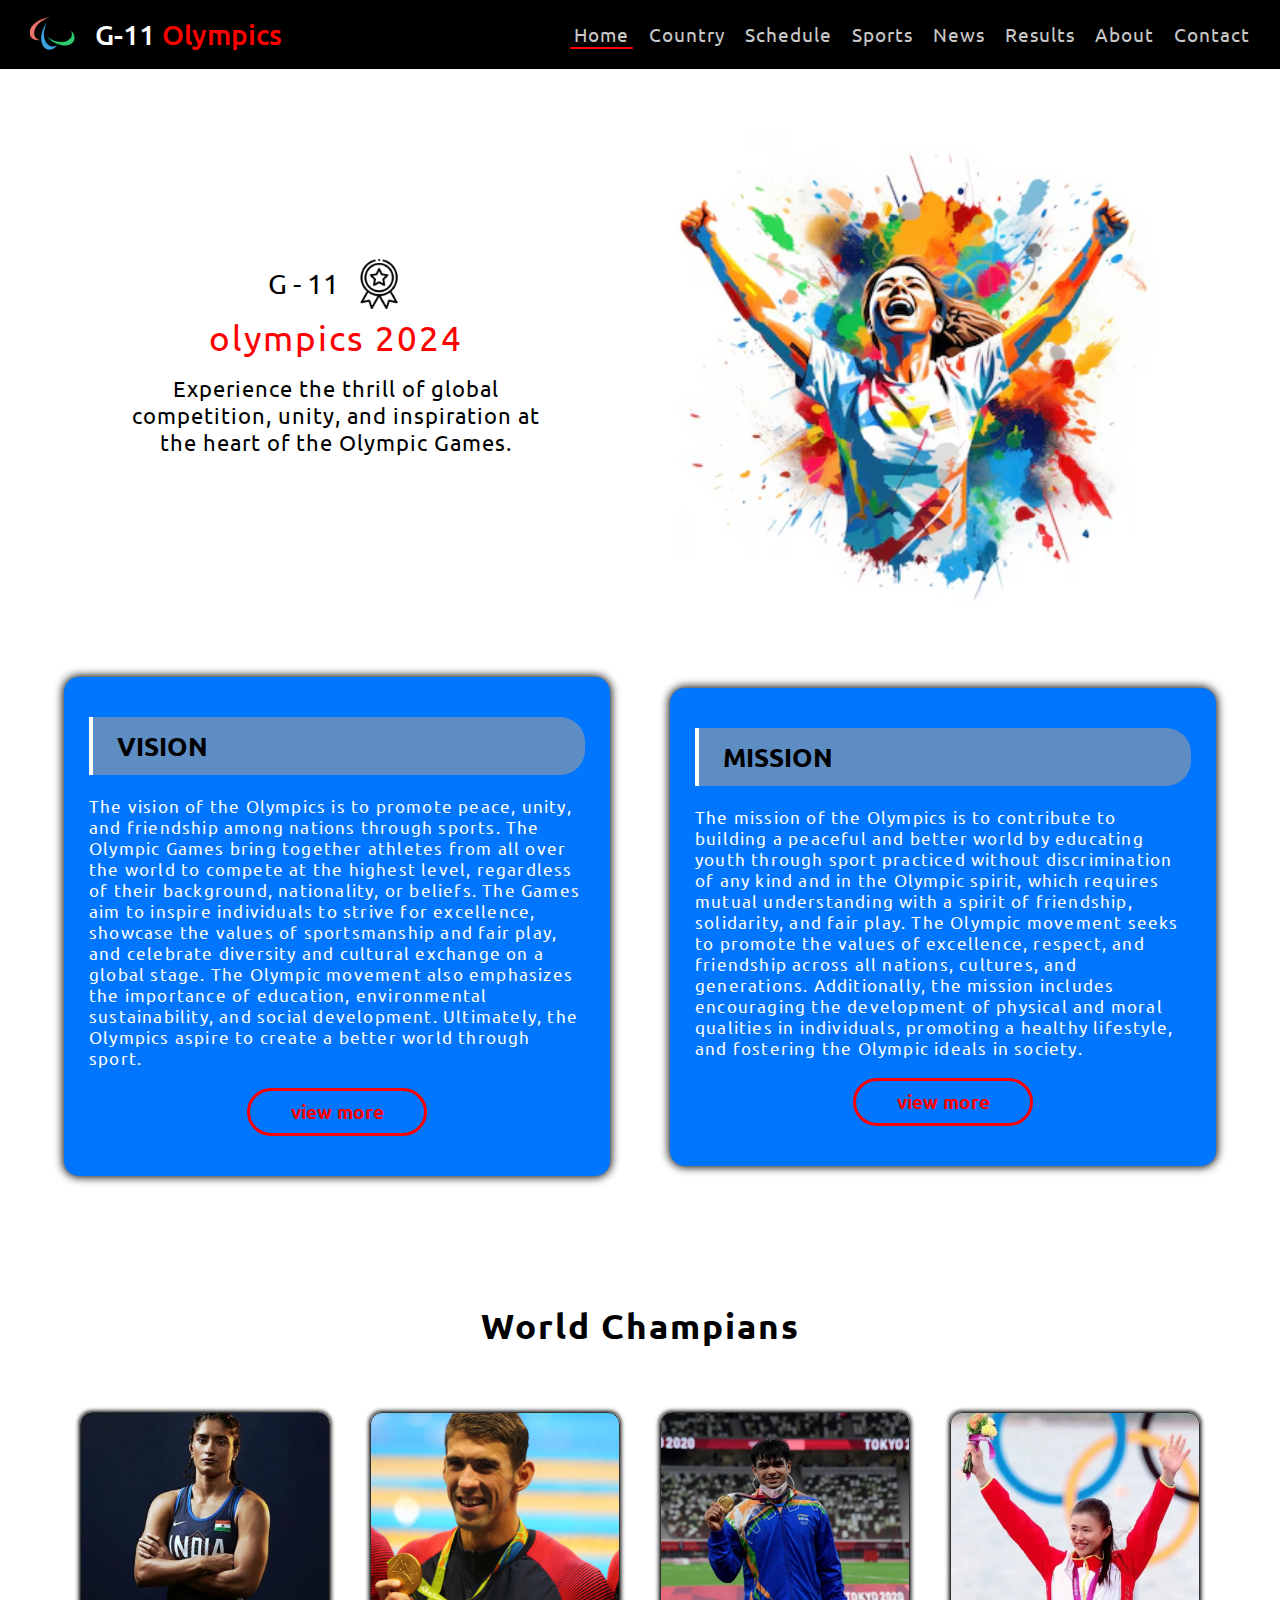
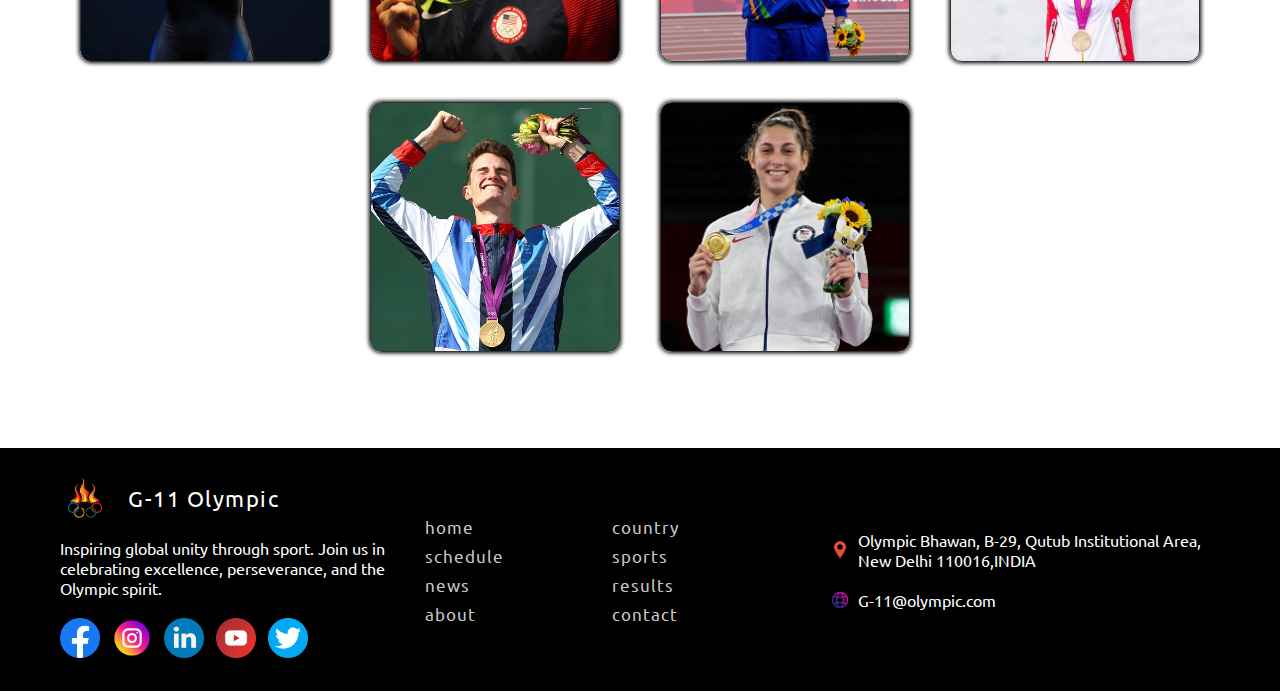
<file: index.html>
<!DOCTYPE html>
<html lang="en">

<head>
    <meta charset="UTF-8">
    <meta name="viewport" content="width=device-width, initial-scale=1.0">
    <title>G-11 Olympics</title>
    <link rel="stylesheet" href="styles.css">
</head>

<body>
    <header>
        <div class="content">
            <nav id="nav">
                <div class="logo">
                    <img src="/images/logo.png" alt="logo">
                    <span>G-11 <label for="" style="color: red;">Olympics</label></span>
                </div>
                <div class="menu" id="menu">
                    <div class="menu-btn">
                        <img src="/images/menu.svg" alt="menu" id="open" onclick="showMenu()">
                        <img src="/images/close.svg" alt="close" id="close" onclick="showMenu()">
                    </div>
                    <div class="menu-list">
                        <span class="list-item"><a href="/index.html" class="active">home</a></span>
                        <span class="list-item"><a href="/country.html">country</a></span>
                        <span class="list-item"><a href="/schedule.html">schedule</a></span>
                        <span class="list-item"><a href="/comming.html">sports</a></span>
                        <span class="list-item"><a href="/comming.html">news</a></span>
                        <span class="list-item"><a href="/comming.html">results</a></span>
                        <span class="list-item"><a href="/comming.html">about</a></span>
                        <span class="list-item"><a href="/comming.html">contact</a></span>
                    </div>
                </div>
            </nav>
            <div class="container">
                <div class="left">
                    <div class="title">
                        <span>G - 11</span>
                        <img src="/images/medal.png" alt="logo">
                    </div>
                    <span id="event">olympics 2024</span>
                    <span id="event-details">Experience the thrill of global competition, unity, and inspiration at the heart of the Olympic Games.</span>
                </div>
                <div class="right">
                    <div class="bg-img" style="background-image: url(/images/header_girl.png);"></div>
                </div>
            </div>
        </div>
    </header>
    <section id="hps-1">
        <div class="card">
            <h3>vision</h3>
            <p>The vision of the Olympics is to promote peace, unity, and friendship among nations through sports. The Olympic Games bring together athletes from all over the world to compete at the highest level, regardless of their background, nationality,
                or beliefs. The Games aim to inspire individuals to strive for excellence, showcase the values of sportsmanship and fair play, and celebrate diversity and cultural exchange on a global stage. The Olympic movement also emphasizes the importance
                of education, environmental sustainability, and social development. Ultimately, the Olympics aspire to create a better world through sport.
            </p>
            <span class="card-btn"><a href="#">view more</a></span>
        </div>
        <div class="card">
            <h3>mission</h3>
            <p>The mission of the Olympics is to contribute to building a peaceful and better world by educating youth through sport practiced without discrimination of any kind and in the Olympic spirit, which requires mutual understanding with a spirit
                of friendship, solidarity, and fair play. The Olympic movement seeks to promote the values of excellence, respect, and friendship across all nations, cultures, and generations. Additionally, the mission includes encouraging the development
                of physical and moral qualities in individuals, promoting a healthy lifestyle, and fostering the Olympic ideals in society.</p>
            <span class="card-btn"><a href="#">view more</a></span>
        </div>
    </section>
    <section id="hps-2">
        <div class="s-title">World Champians</div>
        <div class="player-cc">
            <div class="pp-card" style="background-image: url(/images/img1.jpg);"></div>
            <div class="pp-card" style="background-image: url(/images/img2.jpg);"></div>
            <div class="pp-card" style="background-image: url(/images/img3.avif);"></div>
            <div class="pp-card" style="background-image: url(/images/img4.jpg);"></div>
            <div class="pp-card" style="background-image: url(/images/img5.jpg);"></div>
            <div class="pp-card" style="background-image: url(/images/img6.jpg);"></div>
        </div>
    </section>
    <footer>
        <div class="f-details">
            <div class="logo">
                <img src="/images/Bg-Logo-heading2.png" alt="logo">
                <span>G-11 Olympic</span>
            </div>
            <p>Inspiring global unity through sport. Join us in celebrating excellence, perseverance, and the Olympic spirit.</p>
            <div class="socal">
                <a href="#"><img src="/images/facebook.png" alt="facebook"></a>
                <a href="#"><img src="/images/instagram.png" alt="insta"></a>
                <a href="#"><img src="/images/linkedin.png" alt="linkdin"></a>
                <a href="#"><img src="/images/youtube.png" alt="youtube"></a>
                <a href="#"><img src="/images/twitter.png" alt="twitter"></a>
            </div>
        </div>
        <div class="quick-links">
            <div class="menu-list">
                <span class="list-item"><a href="#">home</a></span>
                <span class="list-item"><a href="#">country</a></span>
                <span class="list-item"><a href="#">schedule</a></span>
                <span class="list-item"><a href="#">sports</a></span>
                <span class="list-item"><a href="#">news</a></span>
                <span class="list-item"><a href="#">results</a></span>
                <span class="list-item"><a href="#">about</a></span>
                <span class="list-item"><a href="#">contact</a></span>
            </div>
        </div>
        <div class="contact">
            <div class="addres">
                <img src="/images/location-pin.png" alt="...">
                <span>Olympic Bhawan, B-29, Qutub Institutional Area, New Delhi 110016,INDIA</span>
            </div>
            <div class="email">
                <img src="/images/web.png" alt="...">
                <span>G-11@olympic.com</span>
            </div>
        </div>
    </footer>
    <script src="script.js"></script>
</body>

</html>
</file>
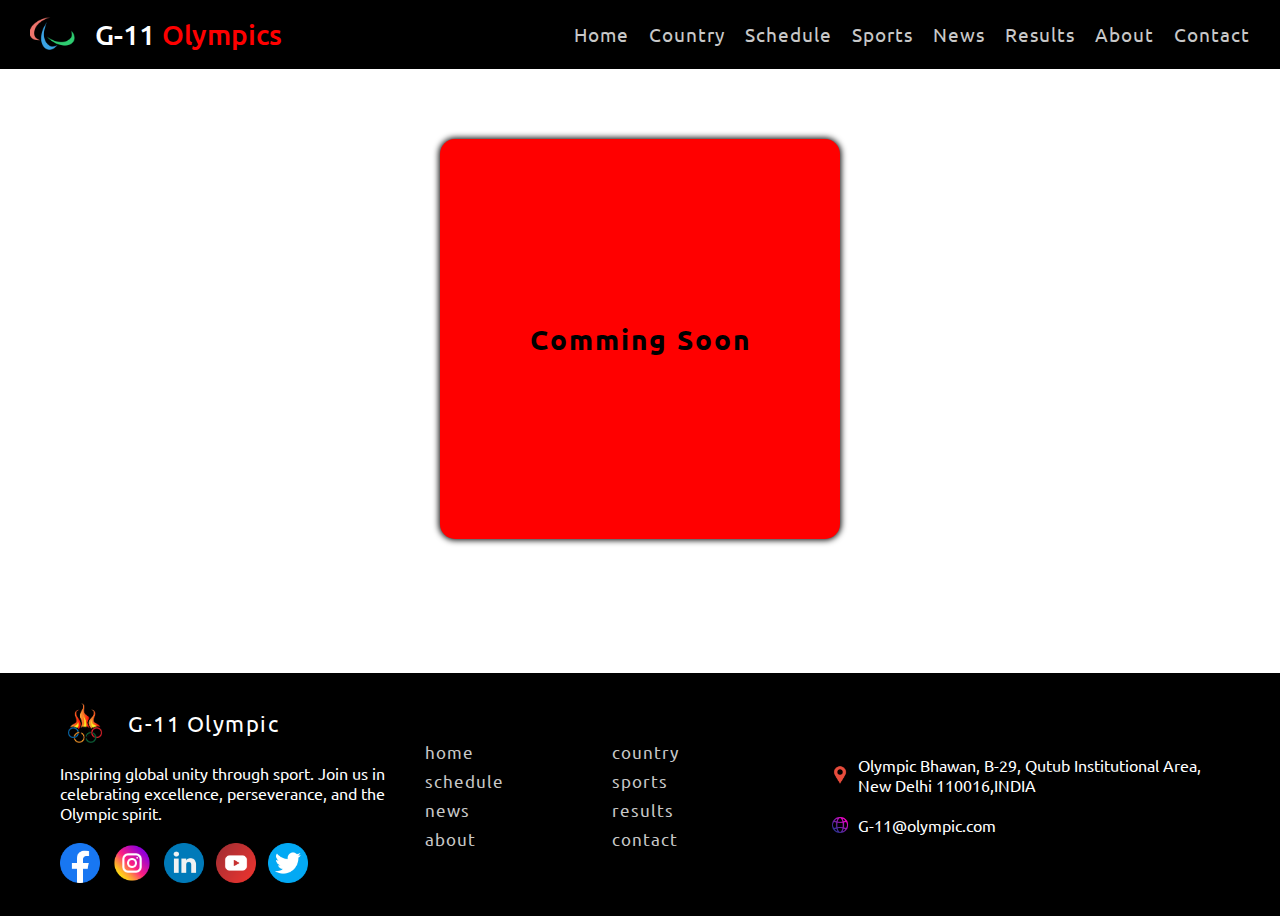
<file: comming.html>
<!DOCTYPE html>
<html lang="en">

<head>
    <meta charset="UTF-8">
    <meta name="viewport" content="width=device-width, initial-scale=1.0">
    <title>Schedule</title>
    <link rel="stylesheet" href="styles.css">
</head>

<body>
    <nav id="nav">
        <div class="logo">
            <img src="/images/logo.png" alt="logo">
            <span>G-11 <label for="" style="color: red;">Olympics</label></span>
        </div>
        <div class="menu" id="menu">
            <div class="menu-btn">
                <img src="/images/menu.svg" alt="menu" id="open" onclick="showMenu()">
                <img src="/images/close.svg" alt="close" id="close" onclick="showMenu()">
            </div>
            <div class="menu-list">
                <span class="list-item"><a href="/index.html">home</a></span>
                <span class="list-item"><a href="/country.html">country</a></span>
                <span class="list-item"><a href="/schedule.html">schedule</a></span>
                <span class="list-item"><a href="/comming.html">sports</a></span>
                <span class="list-item"><a href="/comming.html">news</a></span>
                <span class="list-item"><a href="/comming.html">results</a></span>
                <span class="list-item"><a href="/comming.html">about</a></span>
                <span class="list-item"><a href="/comming.html">contact</a></span>
            </div>
        </div>
    </nav>

    <div style="min-height: 60vh; display: flex; align-items: center; justify-content: center;">
        <div style="width: 400px; height: 400px; display: flex; align-items: center; justify-content: center;
        background-color: red; color: black; font-size: 28px; font-weight: bold;
        letter-spacing: 2px; text-wrap: balance; box-shadow: 0 0 6px 1px black; border-radius: 15px;">Comming Soon</div>
    </div>

    <footer>
        <div class="f-details">
            <div class="logo">
                <img src="/images/Bg-Logo-heading2.png" alt="logo">
                <span>G-11 Olympic</span>
            </div>
            <p>Inspiring global unity through sport. Join us in celebrating excellence, perseverance, and the Olympic spirit.</p>
            <div class="socal">
                <a href="#"><img src="/images/facebook.png" alt="facebook"></a>
                <a href="#"><img src="/images/instagram.png" alt="insta"></a>
                <a href="#"><img src="/images/linkedin.png" alt="linkdin"></a>
                <a href="#"><img src="/images/youtube.png" alt="youtube"></a>
                <a href="#"><img src="/images/twitter.png" alt="twitter"></a>
            </div>
        </div>
        <div class="quick-links">
            <div class="menu-list">
                <span class="list-item"><a href="#">home</a></span>
                <span class="list-item"><a href="#">country</a></span>
                <span class="list-item"><a href="#">schedule</a></span>
                <span class="list-item"><a href="#">sports</a></span>
                <span class="list-item"><a href="#">news</a></span>
                <span class="list-item"><a href="#">results</a></span>
                <span class="list-item"><a href="#">about</a></span>
                <span class="list-item"><a href="#">contact</a></span>
            </div>
        </div>
        <div class="contact">
            <div class="addres">
                <img src="/images/location-pin.png" alt="...">
                <span>Olympic Bhawan, B-29, Qutub Institutional Area, New Delhi 110016,INDIA</span>
            </div>
            <div class="email">
                <img src="/images/web.png" alt="...">
                <span>G-11@olympic.com</span>
            </div>
        </div>
    </footer>
    <script src="script.js"></script>
</body>

</html>
</file>
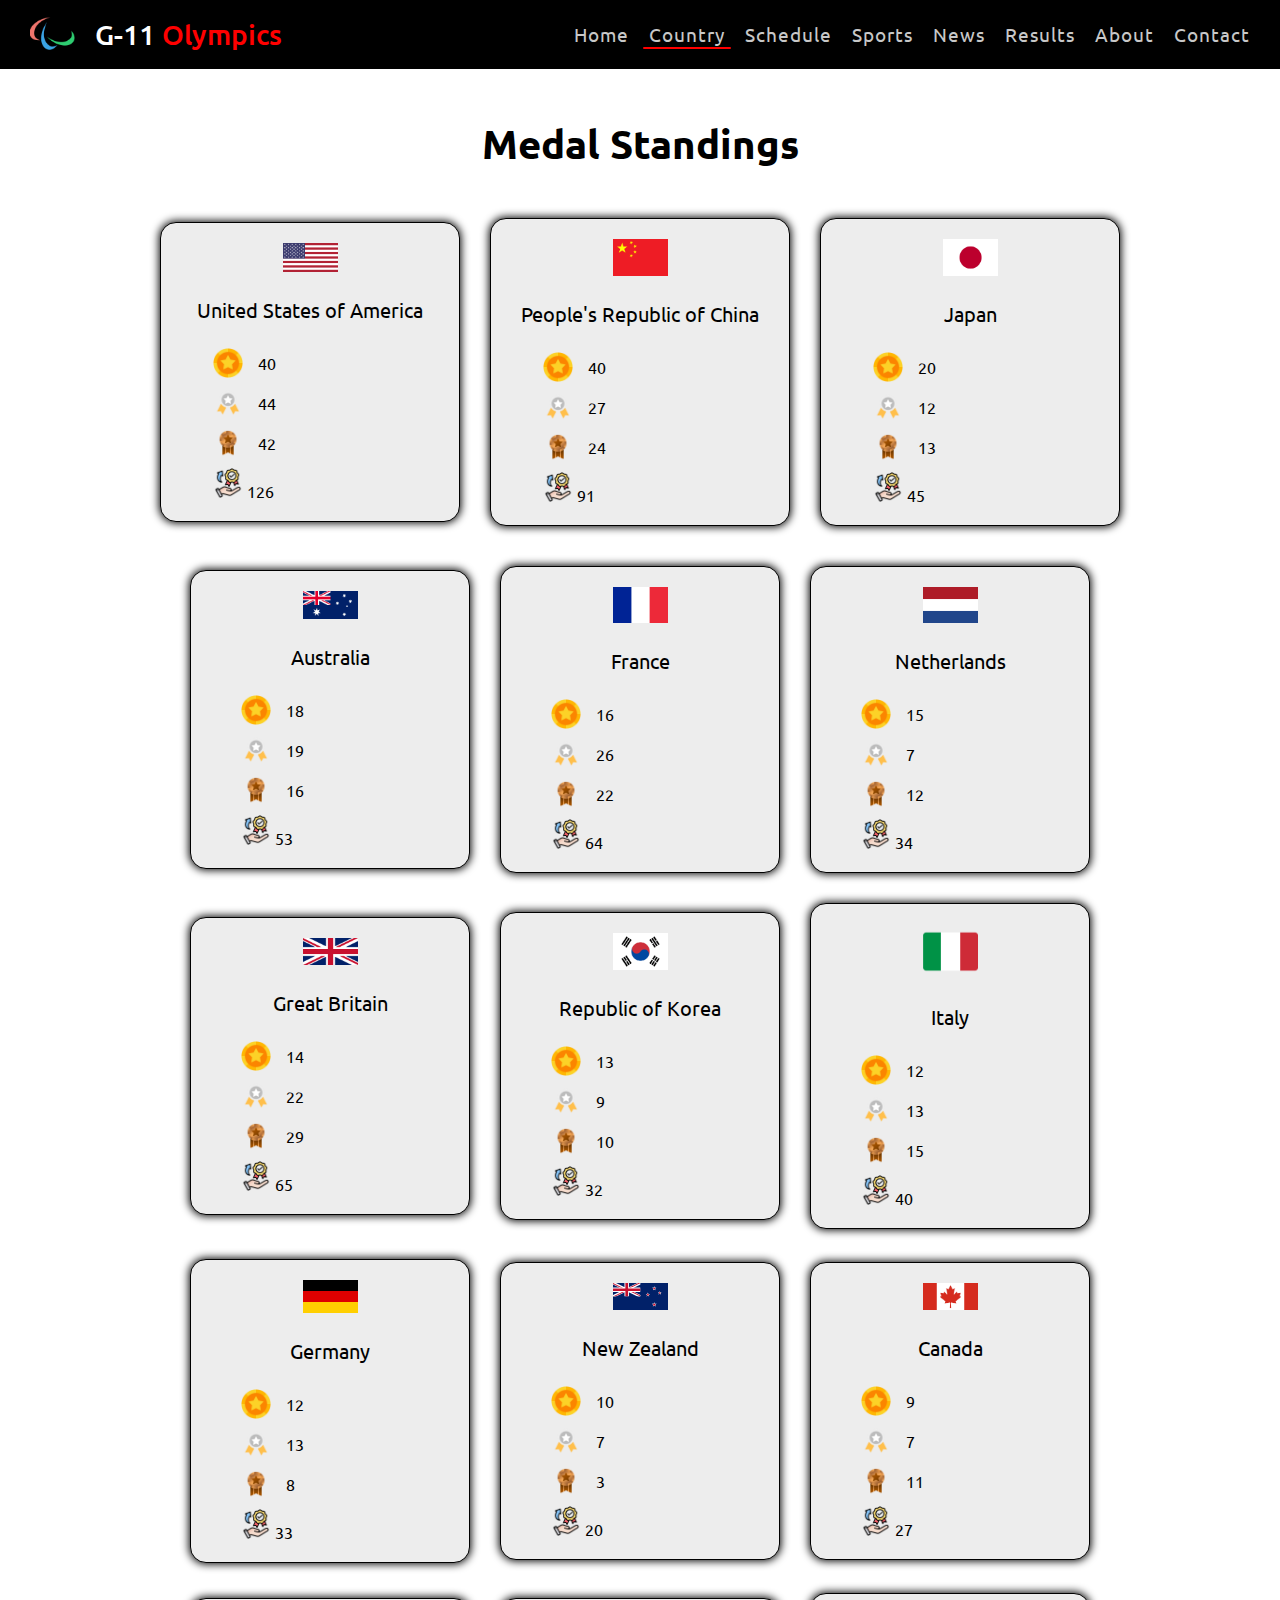
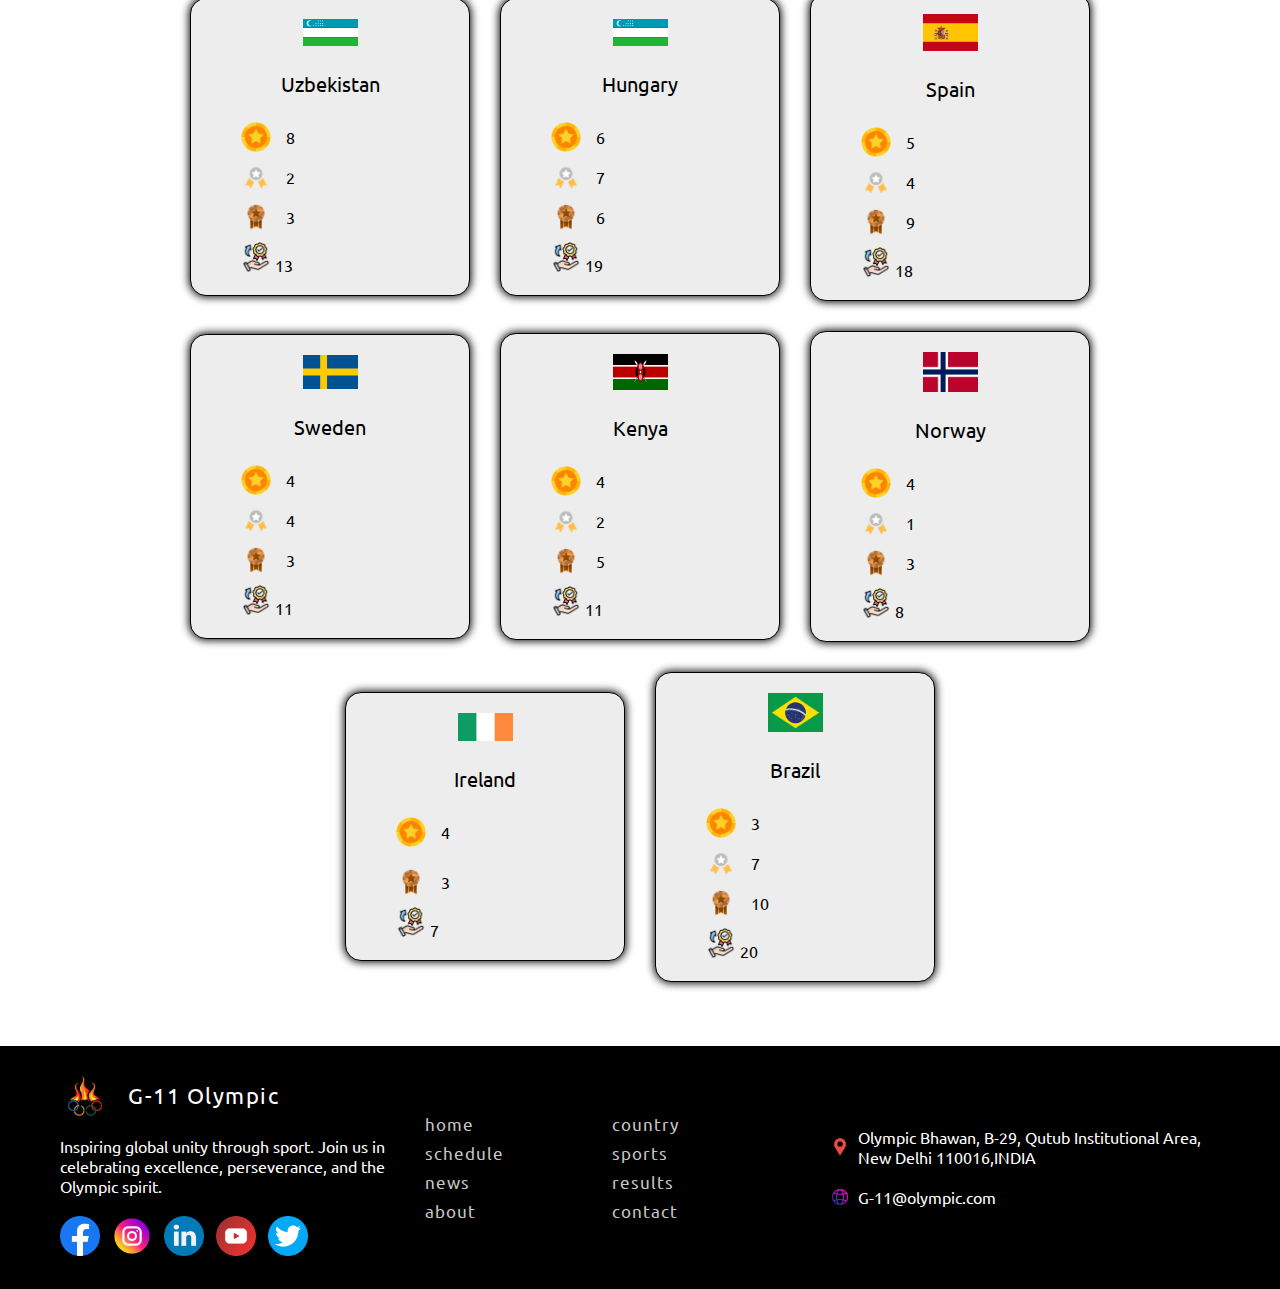
<file: country.html>
<!DOCTYPE html>
<html lang="en">

<head>
    <meta charset="UTF-8">
    <meta name="viewport" content="width=device-width, initial-scale=1.0">
    <title>Country Participating</title>
    <link rel="stylesheet" href="styles.css">
</head>

<body>
    <nav id="nav">
        <div class="logo">
            <img src="/images/logo.png" alt="logo">
            <span>G-11 <label for="" style="color: red;">Olympics</label></span>
        </div>
        <div class="menu" id="menu">
            <div class="menu-btn">
                <img src="/images/menu.svg" alt="menu" id="open" onclick="showMenu()">
                <img src="/images/close.svg" alt="close" id="close" onclick="showMenu()">
            </div>
            <div class="menu-list">
                <span class="list-item"><a href="/index.html">home</a></span>
                <span class="list-item"><a href="/country.html" class="active">country</a></span>
                <span class="list-item"><a href="/schedule.html">schedule</a></span>
                <span class="list-item"><a href="/comming.html">sports</a></span>
                <span class="list-item"><a href="/comming.html">news</a></span>
                <span class="list-item"><a href="/comming.html">results</a></span>
                <span class="list-item"><a href="/comming.html">about</a></span>
                <span class="list-item"><a href="/comming.html">contact</a></span>
            </div>
        </div>
    </nav>

    <div class="page-title">Medal Standings</div>

    <div class="country-container">
        <div class="top-3">
            <div class="country-card">
                <img src="/flags/1.png" alt="1">
                <span class="name">United States of America</span>
                <div class="medals">
                    <div class="gold">
                        <img src="/images/goldmdal.png" alt="gold">
                        <span>40</span>
                    </div>
                    <div class="silver">
                        <img src="/images/silvermedal.png" alt="silver">
                        <span>44</span>
                    </div>
                    <div class="bronze">
                        <img src="/images/bronze-medal.png" alt="bronze">
                        <span>42</span>
                    </div>
                    <div class="total">
                        <img src="/images/totalmedals.png" alt="total">
                        <span>126</span>
                    </div>
                </div>
            </div>
            <div class="country-card">
                <img src="/flags/2.png" alt="2">
                <span class="name">People's Republic of China</span>
                <div class="medals">
                    <div class="gold">
                        <img src="/images/goldmdal.png" alt="gold">
                        <span>40</span>
                    </div>
                    <div class="silver">
                        <img src="/images/silvermedal.png" alt="silver">
                        <span>27</span>
                    </div>
                    <div class="bronze">
                        <img src="/images/bronze-medal.png" alt="bronze">
                        <span>24</span>
                    </div>
                    <div class="total">
                        <img src="/images/totalmedals.png" alt="total">
                        <span>91</span>
                    </div>
                </div>
            </div>

            <div class="country-card">
                <img src="/flags/3.png" alt="3">
                <span class="name">Japan</span>
                <div class="medals">
                    <div class="gold">
                        <img src="/images/goldmdal.png" alt="gold">
                        <span>20</span>
                    </div>
                    <div class="silver">
                        <img src="/images/silvermedal.png" alt="silver">
                        <span>12</span>
                    </div>
                    <div class="bronze">
                        <img src="/images/bronze-medal.png" alt="bronze">
                        <span>13</span>
                    </div>
                    <div class="total">
                        <img src="/images/totalmedals.png" alt="total">
                        <span>45</span>
                    </div>
                </div>
            </div>
        </div>
        <div class="all-other">
            <div class="country-card">
                <img src="/flags/4.png" alt="4">
                <span class="name">Australia</span>
                <div class="medals">
                    <div class="gold">
                        <img src="/images/goldmdal.png" alt="gold">
                        <span>18</span>
                    </div>
                    <div class="silver">
                        <img src="/images/silvermedal.png" alt="silver">
                        <span>19</span>
                    </div>
                    <div class="bronze">
                        <img src="/images/bronze-medal.png" alt="bronze">
                        <span>16</span>
                    </div>
                    <div class="total">
                        <img src="/images/totalmedals.png" alt="total">
                        <span>53</span>
                    </div>
                </div>
            </div>

            <div class="country-card">
                <img src="/flags/5.png" alt="5">
                <span class="name">France</span>
                <div class="medals">
                    <div class="gold">
                        <img src="/images/goldmdal.png" alt="gold">
                        <span>16</span>
                    </div>
                    <div class="silver">
                        <img src="/images/silvermedal.png" alt="silver">
                        <span>26</span>
                    </div>
                    <div class="bronze">
                        <img src="/images/bronze-medal.png" alt="bronze">
                        <span>22</span>
                    </div>
                    <div class="total">
                        <img src="/images/totalmedals.png" alt="total">
                        <span>64</span>
                    </div>
                </div>
            </div>

            <div class="country-card">
                <img src="/flags/6.png" alt="6">
                <span class="name">Netherlands</span>
                <div class="medals">
                    <div class="gold">
                        <img src="/images/goldmdal.png" alt="gold">
                        <span>15</span>
                    </div>
                    <div class="silver">
                        <img src="/images/silvermedal.png" alt="silver">
                        <span>7</span>
                    </div>
                    <div class="bronze">
                        <img src="/images/bronze-medal.png" alt="bronze">
                        <span>12</span>
                    </div>
                    <div class="total">
                        <img src="/images/totalmedals.png" alt="total">
                        <span>34</span>
                    </div>
                </div>
            </div>

            <div class="country-card">
                <img src="/flags/7.png" alt="7">
                <span class="name">Great Britain</span>
                <div class="medals">
                    <div class="gold">
                        <img src="/images/goldmdal.png" alt="gold">
                        <span>14</span>
                    </div>
                    <div class="silver">
                        <img src="/images/silvermedal.png" alt="silver">
                        <span>22</span>
                    </div>
                    <div class="bronze">
                        <img src="/images/bronze-medal.png" alt="bronze">
                        <span>29</span>
                    </div>
                    <div class="total">
                        <img src="/images/totalmedals.png" alt="total">
                        <span>65</span>
                    </div>
                </div>
            </div>

            <div class="country-card">
                <img src="/flags/8.png" alt="8">
                <span class="name">Republic of Korea</span>
                <div class="medals">
                    <div class="gold">
                        <img src="/images/goldmdal.png" alt="gold">
                        <span>13</span>
                    </div>
                    <div class="silver">
                        <img src="/images/silvermedal.png" alt="silver">
                        <span>9</span>
                    </div>
                    <div class="bronze">
                        <img src="/images/bronze-medal.png" alt="bronze">
                        <span>10</span>
                    </div>
                    <div class="total">
                        <img src="/images/totalmedals.png" alt="total">
                        <span>32</span>
                    </div>
                </div>
            </div>

            <div class="country-card">
                <img src="/flags/9.webp" alt="9">
                <span class="name">Italy</span>
                <div class="medals">
                    <div class="gold">
                        <img src="/images/goldmdal.png" alt="gold">
                        <span>12</span>
                    </div>
                    <div class="silver">
                        <img src="/images/silvermedal.png" alt="silver">
                        <span>13</span>
                    </div>
                    <div class="bronze">
                        <img src="/images/bronze-medal.png" alt="bronze">
                        <span>15</span>
                    </div>
                    <div class="total">
                        <img src="/images/totalmedals.png" alt="total">
                        <span>40</span>
                    </div>
                </div>
            </div>

            <div class="country-card">
                <img src="/flags/10.png" alt="10">
                <span class="name">Germany</span>
                <div class="medals">
                    <div class="gold">
                        <img src="/images/goldmdal.png" alt="gold">
                        <span>12</span>
                    </div>
                    <div class="silver">
                        <img src="/images/silvermedal.png" alt="silver">
                        <span>13</span>
                    </div>
                    <div class="bronze">
                        <img src="/images/bronze-medal.png" alt="bronze">
                        <span>8</span>
                    </div>
                    <div class="total">
                        <img src="/images/totalmedals.png" alt="total">
                        <span>33</span>
                    </div>
                </div>
            </div>

            <div class="country-card">
                <img src="/flags/11.svg" alt="11">
                <span class="name">New Zealand</span>
                <div class="medals">
                    <div class="gold">
                        <img src="/images/goldmdal.png" alt="gold">
                        <span>10</span>
                    </div>
                    <div class="silver">
                        <img src="/images/silvermedal.png" alt="silver">
                        <span>7</span>
                    </div>
                    <div class="bronze">
                        <img src="/images/bronze-medal.png" alt="bronze">
                        <span>3</span>
                    </div>
                    <div class="total">
                        <img src="/images/totalmedals.png" alt="total">
                        <span>20</span>
                    </div>
                </div>
            </div>

            <div class="country-card">
                <img src="/flags/12.webp" alt="12">
                <span class="name">Canada</span>
                <div class="medals">
                    <div class="gold">
                        <img src="/images/goldmdal.png" alt="gold">
                        <span>9</span>
                    </div>
                    <div class="silver">
                        <img src="/images/silvermedal.png" alt="silver">
                        <span>7</span>
                    </div>
                    <div class="bronze">
                        <img src="/images/bronze-medal.png" alt="bronze">
                        <span>11</span>
                    </div>
                    <div class="total">
                        <img src="/images/totalmedals.png" alt="total">
                        <span>27</span>
                    </div>
                </div>
            </div>

            <div class="country-card">
                <img src="/flags/13.webp" alt="13">
                <span class="name">Uzbekistan</span>
                <div class="medals">
                    <div class="gold">
                        <img src="/images/goldmdal.png" alt="gold">
                        <span>8</span>
                    </div>
                    <div class="silver">
                        <img src="/images/silvermedal.png" alt="silver">
                        <span>2</span>
                    </div>
                    <div class="bronze">
                        <img src="/images/bronze-medal.png" alt="bronze">
                        <span>3</span>
                    </div>
                    <div class="total">
                        <img src="/images/totalmedals.png" alt="total">
                        <span>13</span>
                    </div>
                </div>
            </div>

            <div class="country-card">
                <img src="/flags/14.webp" alt="14">
                <span class="name">Hungary</span>
                <div class="medals">
                    <div class="gold">
                        <img src="/images/goldmdal.png" alt="gold">
                        <span>6</span>
                    </div>
                    <div class="silver">
                        <img src="/images/silvermedal.png" alt="silver">
                        <span>7</span>
                    </div>
                    <div class="bronze">
                        <img src="/images/bronze-medal.png" alt="bronze">
                        <span>6</span>
                    </div>
                    <div class="total">
                        <img src="/images/totalmedals.png" alt="total">
                        <span>19</span>
                    </div>
                </div>
            </div>

            <div class="country-card">
                <img src="/flags/15.png" alt="15">
                <span class="name">Spain</span>
                <div class="medals">
                    <div class="gold">
                        <img src="/images/goldmdal.png" alt="gold">
                        <span>5</span>
                    </div>
                    <div class="silver">
                        <img src="/images/silvermedal.png" alt="silver">
                        <span>4</span>
                    </div>
                    <div class="bronze">
                        <img src="/images/bronze-medal.png" alt="bronze">
                        <span>9</span>
                    </div>
                    <div class="total">
                        <img src="/images/totalmedals.png" alt="total">
                        <span>18</span>
                    </div>
                </div>
            </div>

            <div class="country-card">
                <img src="/flags/16.svg" alt="16">
                <span class="name">Sweden</span>
                <div class="medals">
                    <div class="gold">
                        <img src="/images/goldmdal.png" alt="gold">
                        <span>4</span>
                    </div>
                    <div class="silver">
                        <img src="/images/silvermedal.png" alt="silver">
                        <span>4</span>
                    </div>
                    <div class="bronze">
                        <img src="/images/bronze-medal.png" alt="bronze">
                        <span>3</span>
                    </div>
                    <div class="total">
                        <img src="/images/totalmedals.png" alt="total">
                        <span>11</span>
                    </div>
                </div>
            </div>

            <div class="country-card">
                <img src="/flags/17.webp" alt="17">
                <span class="name">Kenya</span>
                <div class="medals">
                    <div class="gold">
                        <img src="/images/goldmdal.png" alt="gold">
                        <span>4</span>
                    </div>
                    <div class="silver">
                        <img src="/images/silvermedal.png" alt="silver">
                        <span>2</span>
                    </div>
                    <div class="bronze">
                        <img src="/images/bronze-medal.png" alt="bronze">
                        <span>5</span>
                    </div>
                    <div class="total">
                        <img src="/images/totalmedals.png" alt="total">
                        <span>11</span>
                    </div>
                </div>
            </div>

            <div class="country-card">
                <img src="/flags/18.png" alt="18">
                <span class="name">Norway</span>
                <div class="medals">
                    <div class="gold">
                        <img src="/images/goldmdal.png" alt="gold">
                        <span>4</span>
                    </div>
                    <div class="silver">
                        <img src="/images/silvermedal.png" alt="silver">
                        <span>1</span>
                    </div>
                    <div class="bronze">
                        <img src="/images/bronze-medal.png" alt="bronze">
                        <span>3</span>
                    </div>
                    <div class="total">
                        <img src="/images/totalmedals.png" alt="total">
                        <span>8</span>
                    </div>
                </div>
            </div>

            <div class="country-card">
                <img src="/flags/19.png" alt="19">
                <span class="name">Ireland</span>
                <div class="medals">
                    <div class="gold">
                        <img src="/images/goldmdal.png" alt="gold">
                        <span>4</span>
                    </div>
                    <div class="silver"></div>
                    <div class="bronze">
                        <img src="/images/bronze-medal.png" alt="bronze">
                        <span>3</span>
                    </div>
                    <div class="total">
                        <img src="/images/totalmedals.png" alt="total">
                        <span>7</span>
                    </div>
                </div>
            </div>

            <div class="country-card">
                <img src="/flags/20.jfif" alt="20">
                <span class="name">Brazil</span>
                <div class="medals">
                    <div class="gold">
                        <img src="/images/goldmdal.png" alt="gold">
                        <span>3</span>
                    </div>
                    <div class="silver">
                        <img src="/images/silvermedal.png" alt="silver">
                        <span>7</span>
                    </div>
                    <div class="bronze">
                        <img src="/images/bronze-medal.png" alt="bronze">
                        <span>10</span>
                    </div>
                    <div class="total">
                        <img src="/images/totalmedals.png" alt="total">
                        <span>20</span>
                    </div>
                </div>
            </div>

        </div>
    </div>
    <footer>
        <div class="f-details">
            <div class="logo">
                <img src="/images/Bg-Logo-heading2.png" alt="logo">
                <span>G-11 Olympic</span>
            </div>
            <p>Inspiring global unity through sport. Join us in celebrating excellence, perseverance, and the Olympic spirit.</p>
            <div class="socal">
                <a href="#"><img src="/images/facebook.png" alt="facebook"></a>
                <a href="#"><img src="/images/instagram.png" alt="insta"></a>
                <a href="#"><img src="/images/linkedin.png" alt="linkdin"></a>
                <a href="#"><img src="/images/youtube.png" alt="youtube"></a>
                <a href="#"><img src="/images/twitter.png" alt="twitter"></a>
            </div>
        </div>
        <div class="quick-links">
            <div class="menu-list">
                <span class="list-item"><a href="#">home</a></span>
                <span class="list-item"><a href="#">country</a></span>
                <span class="list-item"><a href="#">schedule</a></span>
                <span class="list-item"><a href="#">sports</a></span>
                <span class="list-item"><a href="#">news</a></span>
                <span class="list-item"><a href="#">results</a></span>
                <span class="list-item"><a href="#">about</a></span>
                <span class="list-item"><a href="#">contact</a></span>
            </div>
        </div>
        <div class="contact">
            <div class="addres">
                <img src="/images/location-pin.png" alt="...">
                <span>Olympic Bhawan, B-29, Qutub Institutional Area, New Delhi 110016,INDIA</span>
            </div>
            <div class="email">
                <img src="/images/web.png" alt="...">
                <span>G-11@olympic.com</span>
            </div>
        </div>
    </footer>
    <script src="script.js"></script>
</body>

</html>
</file>
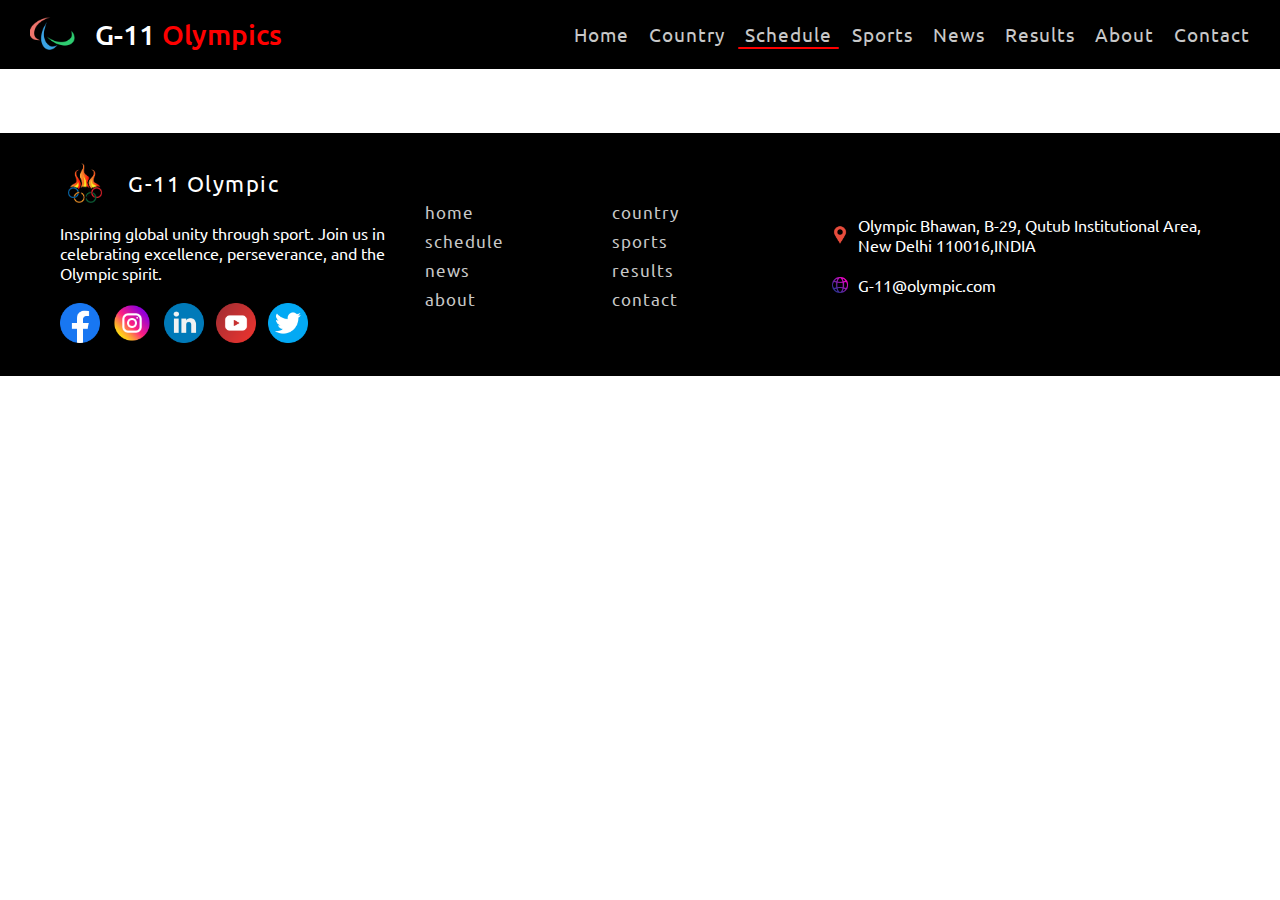
<file: news.html>
<!DOCTYPE html>
<html lang="en">

<head>
    <meta charset="UTF-8">
    <meta name="viewport" content="width=device-width, initial-scale=1.0">
    <title>Schedule</title>
    <link rel="stylesheet" href="styles.css">
</head>

<body>
    <nav id="nav">
        <div class="logo">
            <img src="/images/logo.png" alt="logo">
            <span>G-11 <label for="" style="color: red;">Olympics</label></span>
        </div>
        <div class="menu" id="menu">
            <div class="menu-btn">
                <img src="/images/menu.svg" alt="menu" id="open" onclick="showMenu()">
                <img src="/images/close.svg" alt="close" id="close" onclick="showMenu()">
            </div>
            <div class="menu-list">
                <span class="list-item"><a href="#">home</a></span>
                <span class="list-item"><a href="#">country</a></span>
                <span class="list-item"><a href="#" class="active">schedule</a></span>
                <span class="list-item"><a href="#">sports</a></span>
                <span class="list-item"><a href="#">news</a></span>
                <span class="list-item"><a href="#">results</a></span>
                <span class="list-item"><a href="#">about</a></span>
                <span class="list-item"><a href="#">contact</a></span>
            </div>
        </div>
    </nav>


    <footer>
        <div class="f-details">
            <div class="logo">
                <img src="/images/Bg-Logo-heading2.png" alt="logo">
                <span>G-11 Olympic</span>
            </div>
            <p>Inspiring global unity through sport. Join us in celebrating excellence, perseverance, and the Olympic spirit.</p>
            <div class="socal">
                <a href="#"><img src="/images/facebook.png" alt="facebook"></a>
                <a href="#"><img src="/images/instagram.png" alt="insta"></a>
                <a href="#"><img src="/images/linkedin.png" alt="linkdin"></a>
                <a href="#"><img src="/images/youtube.png" alt="youtube"></a>
                <a href="#"><img src="/images/twitter.png" alt="twitter"></a>
            </div>
        </div>
        <div class="quick-links">
            <div class="menu-list">
                <span class="list-item"><a href="#">home</a></span>
                <span class="list-item"><a href="#">country</a></span>
                <span class="list-item"><a href="#">schedule</a></span>
                <span class="list-item"><a href="#">sports</a></span>
                <span class="list-item"><a href="#">news</a></span>
                <span class="list-item"><a href="#">results</a></span>
                <span class="list-item"><a href="#">about</a></span>
                <span class="list-item"><a href="#">contact</a></span>
            </div>
        </div>
        <div class="contact">
            <div class="addres">
                <img src="/images/location-pin.png" alt="...">
                <span>Olympic Bhawan, B-29, Qutub Institutional Area, New Delhi 110016,INDIA</span>
            </div>
            <div class="email">
                <img src="/images/web.png" alt="...">
                <span>G-11@olympic.com</span>
            </div>
        </div>
    </footer>
    <script src="script.js"></script>
</body>

</html>
</file>
<file: styles.css>
@import url('https://fonts.googleapis.com/css2?family=Ubuntu:ital,wght@0,300;0,400;0,500;0,700;1,300;1,400;1,500;1,700&display=swap');
* {
    margin: 0;
    padding: 0;
    list-style: none;
    text-decoration: none;
    box-sizing: border-box;
    font-family: "Ubuntu", system-ui;
}


/* common */

:root {
    --black: #000000;
    --white: #ffffff;
    --light-white: #c8c8c8;
    --red: #ff0000;
    --sky-blue: #0076ff;
}

.bg-img {
    background-size: cover;
    background-position: center;
    background-repeat: no-repeat;
}

section {
    padding: 2rem 4rem;
}


/* nav bar */

nav {
    display: flex;
    justify-content: space-between;
    align-items: center;
    padding: 12px 30px;
    background-color: var(--black);
    color: var(--white);
    position: relative;
}

nav .logo {
    display: flex;
    align-items: center;
    justify-content: center;
    gap: 20px;
    z-index: 10;
}

nav .logo img {
    width: 45px;
}

nav .logo span {
    font-size: 28px;
    font-weight: 500;
}

.menu .menu-btn img {
    position: absolute;
    right: 40px;
    top: 50%;
    transform: translate(0, -50%);
    z-index: 10;
    width: 40px;
    height: 40px;
    filter: invert(1);
}

#open {
    display: none;
    opacity: 0;
    transition: all 0.4s ease;
}

#close {
    display: none;
    opacity: 0;
    transition: all 0.4s ease;
}

.menu .menu-list {
    display: flex;
    gap: 20px;
}

.menu .menu-list .list-item {
    position: relative;
}

.menu .menu-list .list-item a {
    font-size: 19px;
    letter-spacing: 1px;
    text-transform: capitalize;
    color: var(--light-white);
    transition: color 0.3s ease, all 0.6s ease;
    &:hover {
        color: var(--white);
    }
    &::after {
        content: '';
        position: absolute;
        width: 0;
        height: 2px;
        border-radius: 50px;
        background: var(--red);
        left: 0;
        top: 25px;
        transition: width 0.6s ease;
        opacity: 0;
    }
    &:hover::after {
        content: '';
        position: absolute;
        width: 115%;
        height: 2px;
        border-radius: 50px;
        background: var(--red);
        left: -7.5%;
        top: 25px;
        opacity: 1;
    }
    &.active::after {
        content: '';
        position: absolute;
        width: 115%;
        height: 2px;
        border-radius: 50px;
        background: var(--red);
        left: -7.5%;
        top: 25px;
        opacity: 1;
    }
}

@media screen and (max-width: 1040px) {
    .menu .menu-list {
        position: fixed;
        right: -100%;
        top: 0;
        height: 100%;
        width: 400px;
        display: flex;
        flex-direction: column;
        align-items: center;
        justify-content: center;
        background: black;
        z-index: 9;
        gap: 40px;
        transition: all 0.7s ease-in-out;
        padding: 40px 20px 20px 20px;
    }
    .menu.active .menu-list {
        right: 0;
    }
    .menu .menu-list .list-item a {
        font-size: 20px;
        letter-spacing: 1.5px;
    }
    .menu #open {
        display: block;
        opacity: 1;
    }
    .menu.active #open {
        display: none;
    }
    .menu.active #close {
        display: block;
        opacity: 1;
    }
}

@media screen and (max-width: 700px) {
    .menu .menu-list {
        width: 100%;
    }
}


/* home header */

.container {
    padding: 0 4rem;
    display: flex;
    align-items: center;
    justify-content: space-around;
}

.left {
    width: 40vw;
    min-width: 18rem;
    max-width: 28rem;
    display: flex;
    flex-direction: column;
    align-items: center;
    justify-content: center;
}

.left .title {
    display: flex;
    justify-content: center;
    align-items: center;
    gap: 15px;
}

.left .title img {
    width: 50px;
}

.left .title span {
    font-size: 28px;
}

.left #event {
    display: block;
    font-size: 35px;
    color: var(--red);
    letter-spacing: 2px;
    margin-top: 8px;
    margin-bottom: 16px;
}

.left #event-details {
    display: block;
    font-size: 22px;
    color: var(--black);
    letter-spacing: 1px;
    text-align: center;
}

.right .bg-img {
    width: 40vw;
    height: 50vw;
    max-height: 36rem;
    min-height: 25rem;
    background-size: contain;
    min-width: 20rem;
}

#hps-1 {
    display: flex;
    align-items: center;
    justify-content: space-evenly;
    flex-direction: row;
    gap: 60px;
    flex-wrap: wrap;
}

.card {
    width: 40%;
    min-width: 350px;
    max-width: 700px;
    background-color: var(--sky-blue);
    padding: 40px 25px;
    border-radius: 15px;
    box-shadow: 0 0 10px 1px black;
    flex-grow: 0.8;
}

.card h3 {
    font-size: 26px;
    text-transform: uppercase;
    padding: 12px 24px;
    border-left: 4px solid white;
    background-color: #9c9c9c99;
    border-radius: 0 25px 25px 0;
}

.card p {
    font-size: 17px;
    color: var(--white);
    letter-spacing: 1.2px;
    margin: 20px 0;
}

.card-btn {
    display: flex;
    justify-content: center;
}

.card-btn a {
    width: 180px;
    padding: 8px 16px;
    text-align: center;
    font-size: 19px;
    background: transparent;
    color: red;
    font-weight: bold;
    border-radius: 25px;
    transition: all 0.5s ease;
    border: 3px solid red;
}

.card-btn a:hover {
    background-color: red;
    color: white;
    width: 200px;
    box-shadow: 0 1px 4px 1px black;
}

.s-title {
    margin: 4rem 0;
    text-align: center;
    font-size: 35px;
    letter-spacing: 2px;
    font-weight: bold;
}

.pp-card {
    width: 250px;
    height: 250px;
    background-size: cover;
    background-repeat: no-repeat;
    background-position: center;
}

.player-cc {
    display: flex;
    flex-direction: row;
    flex-wrap: wrap;
    justify-content: center;
    align-items: center;
    gap: 40px;
}

.pp-card {
    border-radius: 12px;
    border: 1.2px solid rgb(52, 52, 52);
    box-shadow: 0 0 4px 0.5px black;
    cursor: pointer;
    transition: all 0.4s ease;
}

.pp-card:hover {
    transform: scale(1.08);
    border: none;
    box-shadow: 0 0 8px 1px black;
}


/* footer */

footer {
    margin-top: 4rem;
    display: flex;
    flex-direction: row;
    align-items: center;
    justify-content: space-between;
    padding: 30px 60px;
    background-color: black;
    color: white;
    flex-wrap: wrap;
    row-gap: 50px;
    column-gap: 15px;
}

.f-details {
    width: 28%;
    min-width: 350px;
    max-width: 500px;
    display: flex;
    flex-direction: column;
    row-gap: 20px;
}

.f-details .logo {
    display: flex;
    align-items: center;
    gap: 18px;
}

.f-details .logo span {
    font-size: 22px;
    letter-spacing: 1.5px;
}

.f-details .logo img {
    width: 50px;
}

.f-details p {
    font-size: 16px;
}

.f-details .socal {
    display: flex;
    align-items: center;
    gap: 12px;
}

.f-details .socal a img {
    width: 40px;
    height: 40px;
}

.quick-links {
    width: 28%;
    min-width: 300px;
    max-width: 500px;
    display: flex;
    flex-grow: 1;
}

.quick-links .menu-list {
    display: flex;
    flex-wrap: wrap;
    row-gap: 8px;
}

.quick-links .list-item {
    width: 48%;
    display: block;
}

.quick-links .list-item a {
    color: var(--light-white);
    font-size: 17px;
    letter-spacing: 1px;
    &:hover {
        color: var(--white);
    }
}

.contact {
    width: 28%;
    min-width: 300px;
    max-width: 500px;
    display: flex;
    align-items: flex-start;
    row-gap: 20px;
    flex-direction: column;
    flex-grow: 1;
}

.contact img {
    width: 20px;
}

.contact .addres {
    display: flex;
    align-items: center;
    gap: 8px;
}

.contact .addres span {
    font-size: 16px;
}

.contact .email {
    display: flex;
    align-items: center;
    gap: 8px;
}

@media screen and (max-width: 1100px) {
    .contact {
        width: 100%;
        max-width: 100%;
    }
    .quick-links {
        justify-content: flex-end;
    }
    .quick-links .menu-list {
        justify-content: flex-end;
    }
}

@media screen and (max-width: 918px) {
    .card {
        min-width: 300px;
    }
    .card p {
        font-size: 16px;
    }
}

@media screen and (max-width: 800px) {
    .container {
        padding: 0 4rem 4rem;
        flex-direction: column-reverse;
    }
    .left {
        min-width: 28rem;
    }
}

@media screen and (max-width: 520px) {
    nav {
        padding: 12px 20px;
    }
    .right .bg-img {
        min-width: 18rem;
    }
    .left {
        min-width: 20rem;
    }
    nav .logo span {
        font-size: 25px;
    }
    nav .logo img {
        width: 40px;
    }
    section {
        padding: 2rem;
    }
    footer {
        padding: 30px;
    }
    .f-details {
        min-width: 300px;
    }
}

.page-title {
    padding: 3rem;
    text-align: center;
    font-size: 40px;
    font-weight: bold;
}


/* 

country

*/

.country-container {
    padding: 0 4rem;
}

.top-3 .country-card {
    width: 300px;
}

.country-card {
    width: 280px;
    padding: 20px;
    border: 0.5px solid;
    display: flex;
    flex-direction: column;
    align-items: center;
    justify-content: center;
    gap: 25px;
    border-radius: 16px;
    background: #ededed;
    text-align: center;
    box-shadow: 0 0 8px 1px black;
}

.country-card img {
    width: 55px;
}

.medals {
    width: 75%;
    display: flex;
    flex-direction: column;
    justify-content: center;
    align-items: flex-start;
    row-gap: 10px;
}

.name {
    font-size: 20px;
    color: black;
    text-wrap: balance;
}

.medals img {
    width: 30px;
}

.medals .gold,
.medals .silver,
.medals .bronze {
    display: flex;
    align-items: center;
    gap: 15px;
}

.top-3 {
    display: flex;
    gap: 30px;
    align-items: center;
    justify-content: center;
    margin-bottom: 2.5rem;
    flex-wrap: wrap;
}

.all-other {
    display: flex;
    gap: 30px;
    align-items: center;
    justify-content: center;
    margin-bottom: 2.5rem;
    flex-wrap: wrap;
}

.page-content {
    padding: 4rem;
}

.card-container {
    display: flex;
    align-items: center;
    justify-content: space-around;
    flex-direction: row;
    flex-wrap: wrap;
    gap: 20px;
}

.sport-card {
    width: 200px;
    border: 2px solid black;
    padding: 20px 15px;
    cursor: pointer;
}

.sport-card img {
    width: 100%;
    height: 180px;
}

.sport-card span {
    display: block;
    text-align: center;
    font-size: 20px;
    letter-spacing: 1.2px;
    text-align: center;
}


/* Modal Styles */

.modal {
    display: none;
    position: fixed;
    top: 0;
    left: 0;
    width: 100%;
    height: 100%;
    background-color: rgba(0, 0, 0, 0.5);
    z-index: 1000;
    align-items: center;
    justify-content: center;
}

.modal-content {
    background-color: #fff;
    padding: 20px;
    border-radius: 8px;
    width: 80%;
    max-width: 600px;
    position: relative;
}

.close {
    position: absolute;
    top: 10px;
    right: 20px;
    font-size: 24px;
    cursor: pointer;
}

#modal-img {
    width: 100%;
    max-width: 300px;
    margin: 0 auto;
    display: block;
}

#modal-details {
    margin-top: 20px;
    text-align: left;
}
</file>
